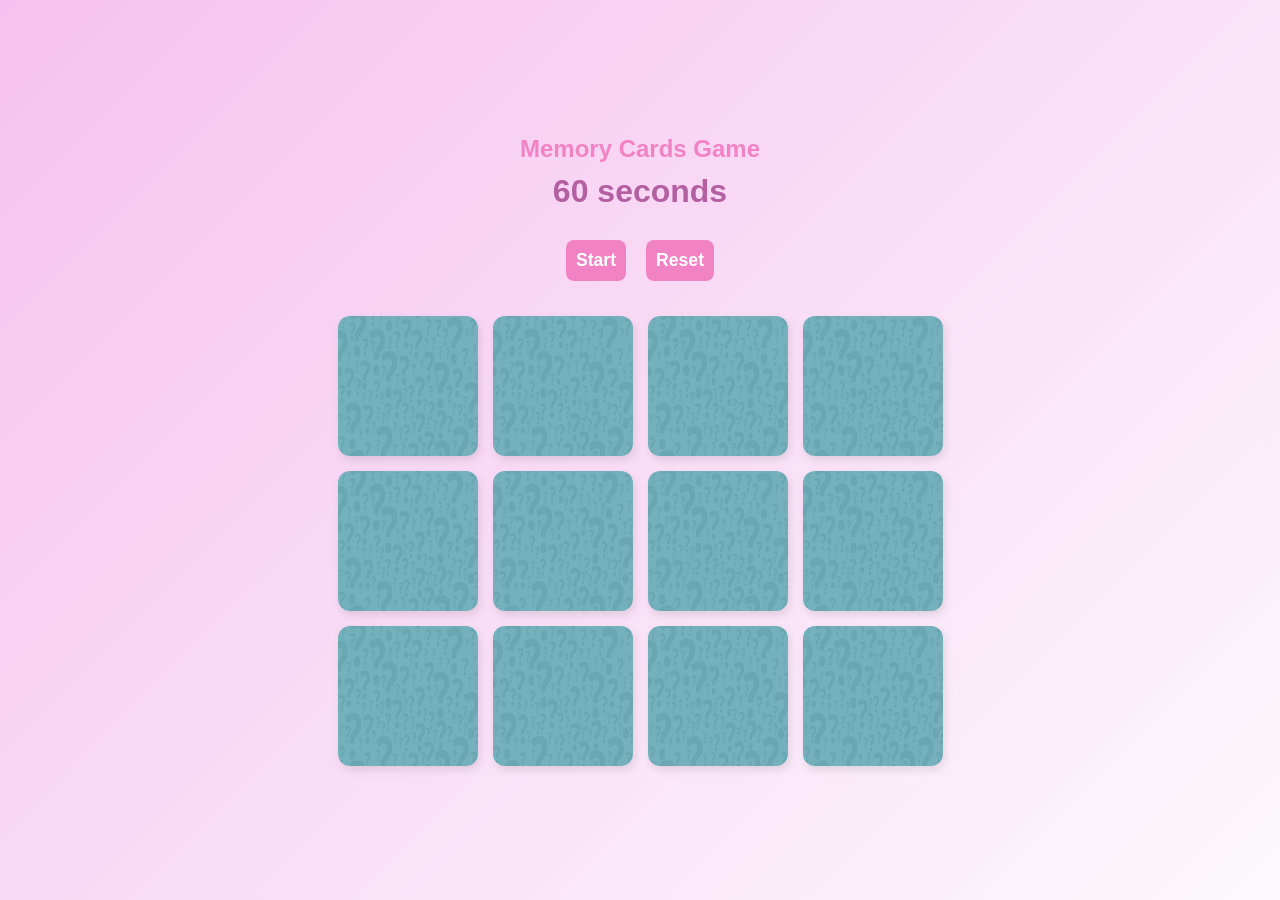
<file: index.html>
<!doctype html>
<html lang="en">
  <head>
    <meta charset="UTF-8" />
    <meta name="viewport" content="width=device-width, initial-scale=1.0" />
    <title>Memmory Cards</title>
    <link rel="stylesheet" href="./style.css" />
    <script defer src="./app.js"></script>
  </head>
  <body>

    <p>Memory Cards Game</p>

    <p id="time">60 seconds</p>

<div class="button-container">
    <button class="start"> Start </button>
    <button id="resetButton"> Reset </button>
</div>

    <div id="theCards">   
    <img src="./OIP.webp" alt="" class="Card" />
    <img src="./OIP.webp" alt="" class="Card" />
    <img src="./OIP.webp" alt="" class="Card" />
    <img src="./OIP.webp" alt="" class="Card" />
    <img src="./OIP.webp" alt="" class="Card" />
    <img src="./OIP.webp" alt="" class="Card" />

    <img src="./OIP.webp" alt="" class="Card" />
    <img src="./OIP.webp" alt="" class="Card" />
    <img src="./OIP.webp" alt="" class="Card" />
    <img src="./OIP.webp" alt="" class="Card" />
    <img src="./OIP.webp" alt="" class="Card" />
    <img src="./OIP.webp" alt="" class="Card" />
    </div>
  </body>
</html>
</file>
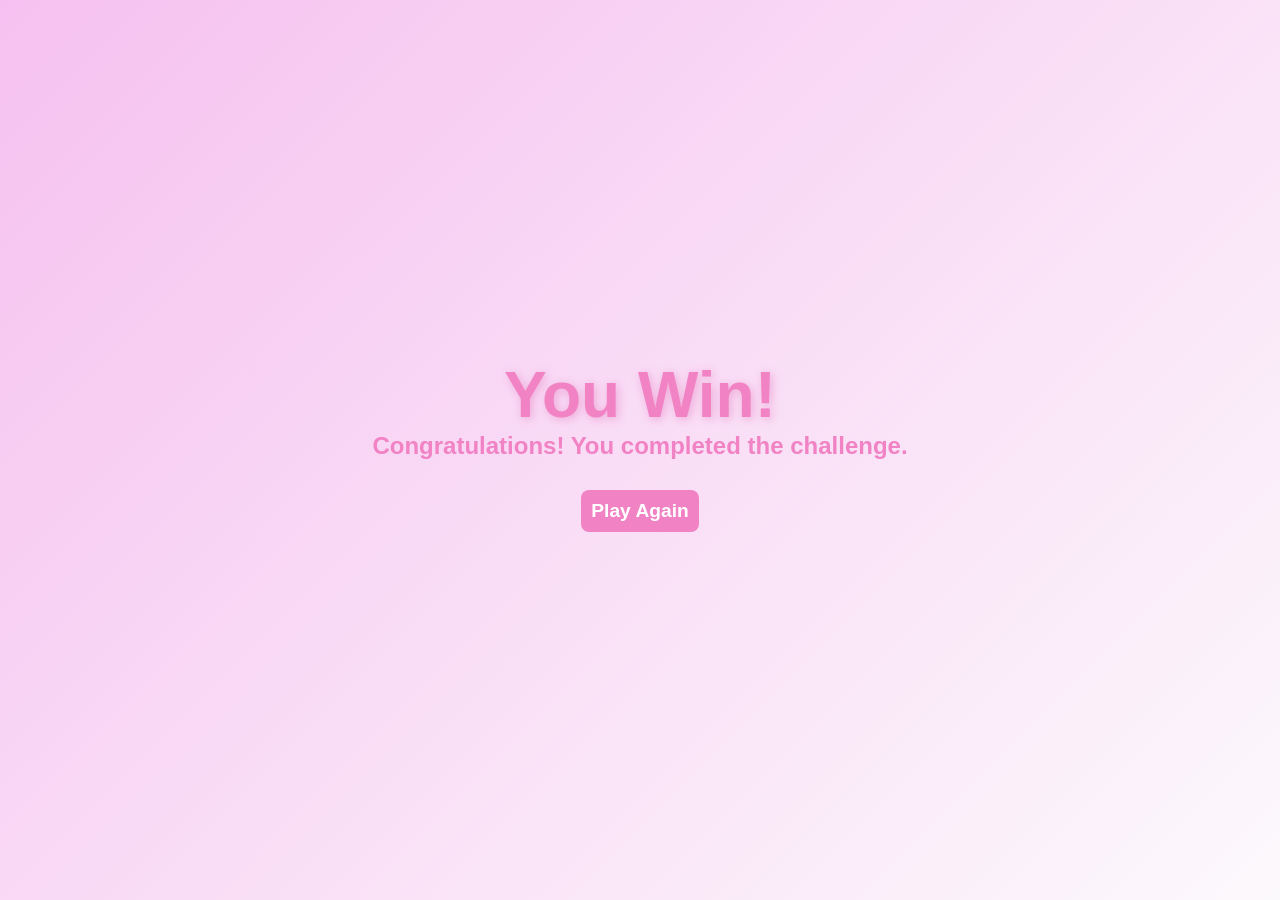
<file: win.html>
<!DOCTYPE html>
<html lang="en">
<head>
    <meta charset="UTF-8">
    <meta name="viewport" content="width=device-width, initial-scale=1.0">
    <title>Win page</title>
    <link rel="stylesheet" href="./style.css" />

</head>
<body>
    <div class="container">
        <h1> You Win! </h1>
        <p>Congratulations! You completed the challenge.</p>
        <a href="index.html" class="btn">Play Again</a>
    </div>
</body>
</html>
</file>
<file: style.css>
/* 1. Reset default spacing so everything behaves nicely */
* {
    margin: 0;
    padding: 0;
    box-sizing: border-box;
}

/* 2. Main Page Setup */
body {
    min-height: 100vh;
    display: flex;
    flex-direction: column;   
    justify-content: center;
    align-items: center;
    background: linear-gradient(135deg, #f6c1f0, #fcf9fc);
    font-family: Arial, sans-serif;
    color: #f183c5;            
    text-align: center;
    padding: 20px;
}

/* 3. Text Styling \ */
p {
    font-size: 1.5rem;
    font-weight: bold;
    margin-bottom: 10px;
}

#time {
    font-size: 2rem;
    color: #b35fa1;           
    margin-bottom: 20px;
}

/* 4. Button Designs */
button, .btn {
    display: inline-block;
    font-size: 1.1rem;
    font-weight: bold;
    padding: 10px 10px;
    margin: 10px;
    border: none;
    border-radius: 8px;
    cursor: pointer;
    color: white;
    background-color: #f183c5; 
    text-decoration: none;     
    transition: background 0.3s ease;
}

.btn {
    margin-top: 20px;
    font-size: 1.2rem;         
}

/* Combines the hover style for BOTH kinds of buttons */
button:hover, .btn:hover {
    background-color: #e26fb2; 
}

/* Box container that forces the game buttons side-by-side */
.button-container {
    display: flex;
    flex-direction: row; 
    justify-content: center; 
    align-items: center;
}

/* 5. The Cards Container Grid */
#theCards {
    display: grid;
    grid-template-columns: repeat(4, 1fr); 
    gap: 15px;                             
    margin-top: 25px;
    max-width: 660px;                      
}

/* 6. Individual Card Images */
.Card {
    height: 140px;
    width: 140px;
    border-radius: 12px;                  
    box-shadow: 2px 4px 8px rgba(0,0,0,0.1); 
    cursor: pointer;
    transition: transform 0.2s ease;
}

.Card:hover {
    transform: scale(1.05);              
}

/* 7. Win Page Container & Heading */
.container {
    animation: fadeIn 1.5s ease-in-out;
}

h1 {
    font-size: 4rem;
    text-shadow: 2px 2px 10px rgb(238, 167, 215);
    animation: pop 1s ease-in-out infinite alternate;
}

/* Animations */
@keyframes fadeIn {
    from { opacity: 0; transform: scale(0.8); }
    to { opacity: 1; transform: scale(1); }
}

@keyframes pop {
    from { transform: scale(1); }
    to { transform: scale(1.1); }
}
</file>
